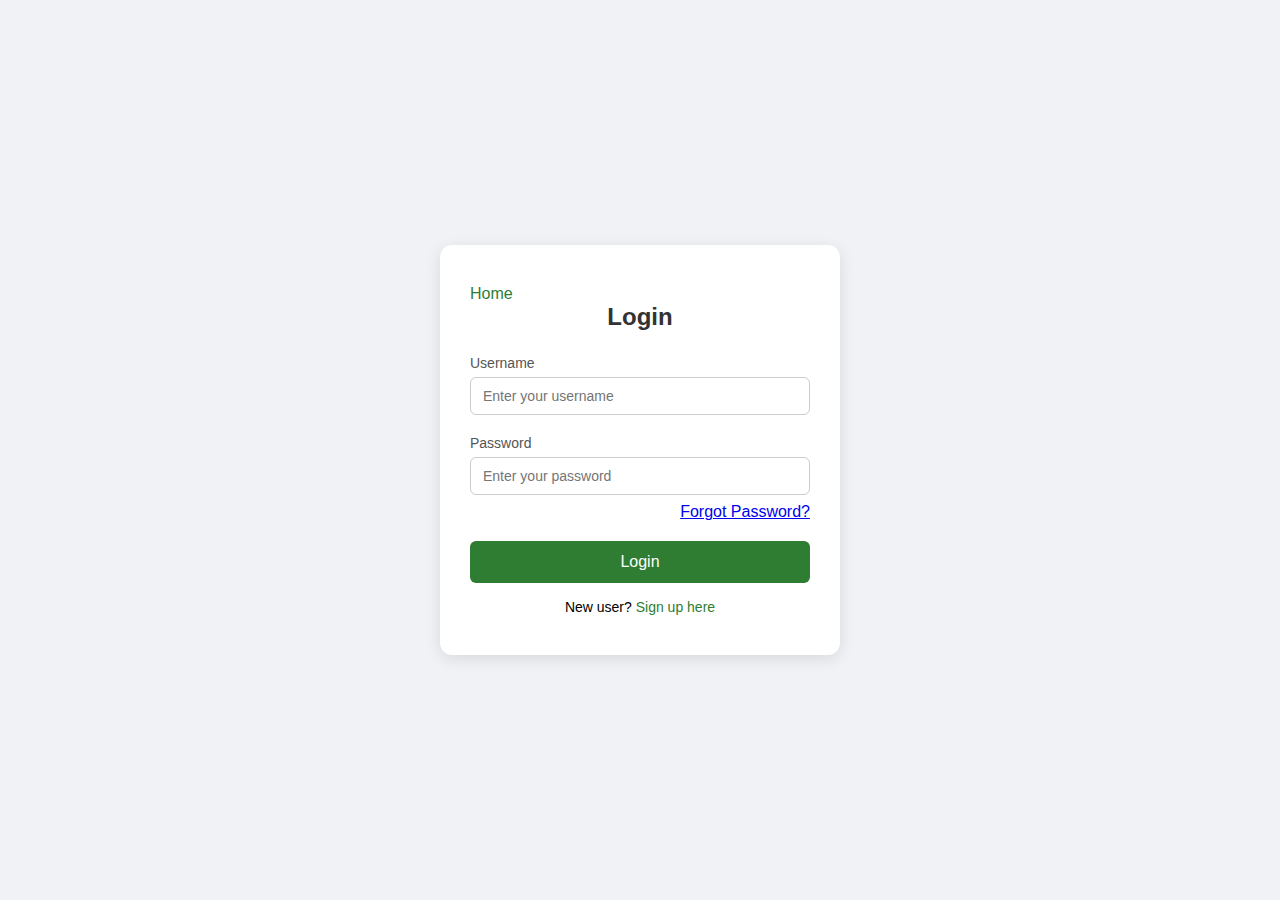
<file: loginPage.html>
<!DOCTYPE html>
<html lang="en">
<head>
  <meta charset="UTF-8">
  <meta name="viewport" content="width=device-width, initial-scale=1">
  <title>Login Page</title>
  <style>
    * {
      box-sizing: border-box;
      font-family: 'Segoe UI', Tahoma, Geneva, Verdana, sans-serif;
      margin: 0;
      padding: 0;
    }

    body {
      background-color: #f0f2f5;
      display: flex;
      justify-content: center;
      align-items: center;
      height: 100vh;
    }

    .login-container {
      background-color: #fff;
      padding: 40px 30px;
      border-radius: 12px;
      box-shadow: 0 4px 16px rgba(0, 0, 0, 0.1);
      width: 100%;
      max-width: 400px;
    }

    .login-container h2 {
      text-align: center;
      margin-bottom: 24px;
      color: #333;
    }

    .form-group {
      margin-bottom: 20px;
    }

    .form-group label {
      display: block;
      font-size: 14px;
      margin-bottom: 6px;
      color: #555;
    }

    .form-group input {
      width: 100%;
      padding: 10px 12px;
      border: 1px solid #ccc;
      border-radius: 6px;
      font-size: 14px;
    }

    .login-btn {
      width: 100%;
      background-color: #2e7d32;
      color: white;
      padding: 12px;
      font-size: 16px;
      border: none;
      border-radius: 6px;
      cursor: pointer;
      transition: background-color 0.3s ease;
    }

    .login-btn:hover {
      background-color: #a5d6a7;
    }

    .login-footer {
      margin-top: 16px;
      text-align: center;
      font-size: 14px;
    }

    .login-footer a {
      color: #2e7d32;
      text-decoration: none;
    }

    .login-footer a:hover {
      text-decoration: underline;
    }

    .forgot-password {
      display: block;
      text-align: right;
      margin-top: -12px;
      margin-bottom: 20px;
    }
    .home-btn {
      color: #2e7d32;
      text-decoration: none;
    }
    .home-btn a:hover {
        text-decoration: underline;
    }
    

  </style>
</head>
<body>
    
  <div class="login-container">
    <a href="#" class="home-btn">Home</a>
    <h2>Login</h2>
    <form>
      <div class="form-group">
        <label for="username">Username</label>
        <input type="text" id="username" placeholder="Enter your username" required>
      </div>

      <div class="form-group">
        <label for="password">Password</label>
        <input type="password" id="password" placeholder="Enter your password" required>
      </div>

      <a href="#" class="forgot-password">Forgot Password?</a>

      <button type="submit" class="login-btn">Login</button>

      <div class="login-footer">
        New user? <a href="#">Sign up here</a>
      </div>

      
    </form>
  </div>

</body>
</html>
</file>
